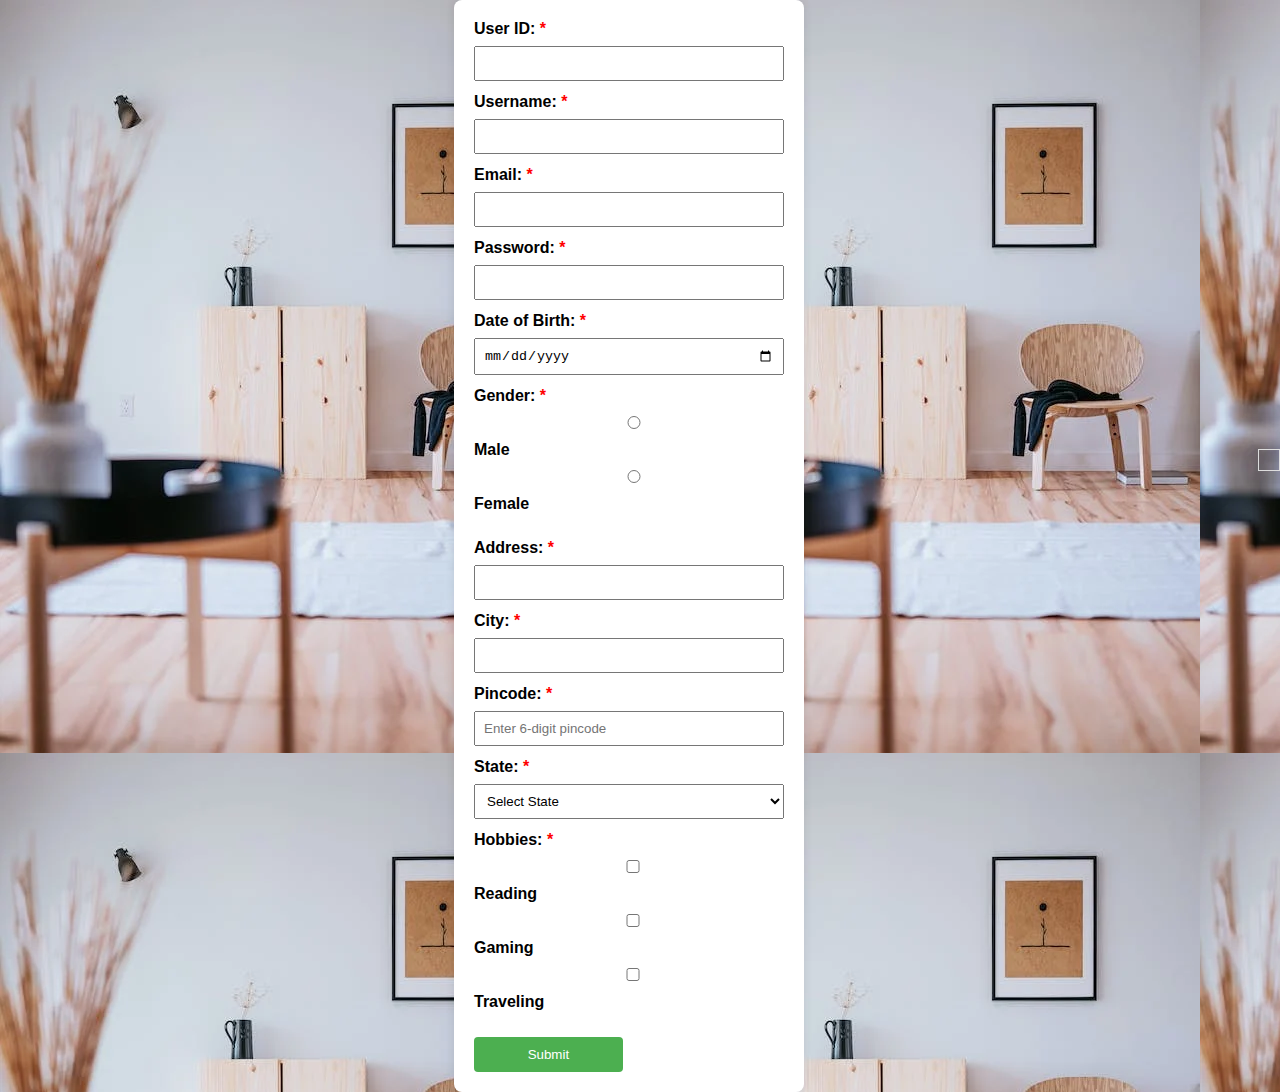
<file: Interior Shop/signup.html>
<!DOCTYPE html>
<html>
    <title>Minimalist Interior Style Shop</title>
<head>
  <script src="https://ajax.googleapis.com/ajax/libs/jquery/3.7.1/jquery.min.js"></script>
  <link rel="stylesheet" href="css/styler.css">
  <script>
    $(document).ready(function(){
      $("button").click(function(){
        // Get form data
        var userId = $("#userId").val();
        var username = $("#username").val();
        var email = $("#email").val();
        var password = $("#password").val();
        var dob = $("#dob").val();
        var gender = $("input[name='gender']:checked").val();
        var address = $("#address").val();
        var city = $("#city").val();
        var pincode = $("#pincode").val();
        var state = $("#state").val();
        var hobbies = $("input[name='hobbies']:checked").map(function(){ return this.value; }).get().join(", ");

        // Validate required fields
        if (!userId || !username || !email || !password || !dob || !gender || !address || !city || !pincode || !state) {
          alert("Please fill in all required fields.");
          return;
        }

        // Validate email format
        var emailRegex = /^[^\s@]+@[^\s@]+\.[^\s@]+$/;
        if (!emailRegex.test(email)) {
          alert("Invalid email format. Please enter a valid email address.");
          return;
        }

        // Validate pincode format
        var pincodeRegex = /^\d{6}$/;
        if (!pincodeRegex.test(pincode)) {
          alert("Invalid pincode format. Please enter a 6-digit pincode.");
          return;
        }

        // Display data
        var displayText = "User ID: " + userId + "<br>Username: " + username + "<br>Email: " + email +
                          "<br>Password: " + password + "<br>Date of Birth: " + dob + "<br>Gender: " + gender +
                          "<br>Address: " + address + "<br>City: " + city + "<br>Pincode: " + pincode +
                          "<br>State: " + state + "<br>Hobbies: " + hobbies;

        $("#div1").html(displayText);
      });
    });
  </script>
</head>
<body>

  

  <form>
    <label for="userId" class="required">User ID:</label>
    <input type="text" id="userId" name="userId" required><br>

    <label for="username" class="required">Username:</label>
    <input type="text" id="username" name="username" required><br>

    <label for="email" class="required">Email:</label>
    <input type="email" id="email" name="email" required><br>

    <label for="password" class="required">Password:</label>
    <input type="password" id="password" name="password" required><br>

    <label for="dob" class="required">Date of Birth:</label>
    <input type="date" id="dob" name="dob" required pattern="\d{4}-\d{2}-\d{2}" max="2004-01-01"><br>

    <label class="required">Gender:</label>
    <input type="radio" id="male" name="gender" value="Male" required>
    <label for="male">Male</label>
    <input type="radio" id="female" name="gender" value="Female" required>
    <label for="female">Female</label><br>

    <label for="address" class="required">Address:</label>
    <input type="text" id="address" name="address" required><br>

    <label for="city" class="required">City:</label>
    <input type="text" id="city" name="city" required><br>

    <label for="pincode" class="required">Pincode:</label>
    <input type="text" id="pincode" name="pincode" required placeholder="Enter 6-digit pincode"><br>

    <label for="state" class="required">State:</label>
    <select id="state" name="state" required>
      <option value="">Select State</option>
      <option value="Maharashtra">Maharashtra</option>
      <option value="Karnataka">Karnataka</option>
      <option value="Goa">Goa</option>
      <option value="MP">Madhya Pradesh</option>
      <option value="UP">Uttar Pradesh</option>
    </select><br>

    <label class="required">Hobbies:</label>
    <input type="checkbox" id="hobby1" name="hobbies" value="Reading">
    <label for="hobby1">Reading</label>
    <input type="checkbox" id="hobby2" name="hobbies" value="Gaming">
    <label for="hobby2">Gaming</label>
    <input type="checkbox" id="hobby3" name="hobbies" value="Traveling">
    <label for="hobby3">Traveling</label><br>

    <button type="button">Submit</button>
  </form>

  <div id="div1"></div>

</body>
</html>
</file>
<file: Interior Shop/css/styler.css>
/* Add your styling here */
body {
    font-family: Arial, sans-serif;
    background-color: #f4f4f4;
    background-image: url("backg.webp");
    
    margin: 0;
    padding: 0;
    display: flex;
    justify-content: center;
    align-items: center;
    height: 100vh;
  }
  
  form {
    background-color: #fff;
      border-radius: 8px;
      box-shadow: 0 0 10px rgba(0, 0, 0, 0.1);
      padding: 20px;
      width: 350px;
      box-sizing: border-box;
      margin: auto;
  }
  
  label {
    display: block;
      margin-bottom: 8px;
      font-weight: bold;
  }
  
  input,
  select {
    width: 100%;
      padding: 8px;
      margin-bottom: 12px;
      box-sizing: border-box;
  }
  
  
  /* Adjusted style for radio buttons */
  form input[type="radio"] {
    margin-right: 5px;
  }
  
  button {
    background-color: #4caf50;
    color: #fff;
    padding: 10px;
    border: none;
    border-radius: 4px;
    cursor: pointer;
    width: 48%;
    margin-right: 2%;
  }
  
  button:hover {
    background-color: #45a049;
  }
  
  #div1 {
    margin-top: 20px;
    border: 1px solid #ddd;
    padding: 10px;
  }
  
  .required::after {
    content: " *";
    color: red;
  }
</file>
